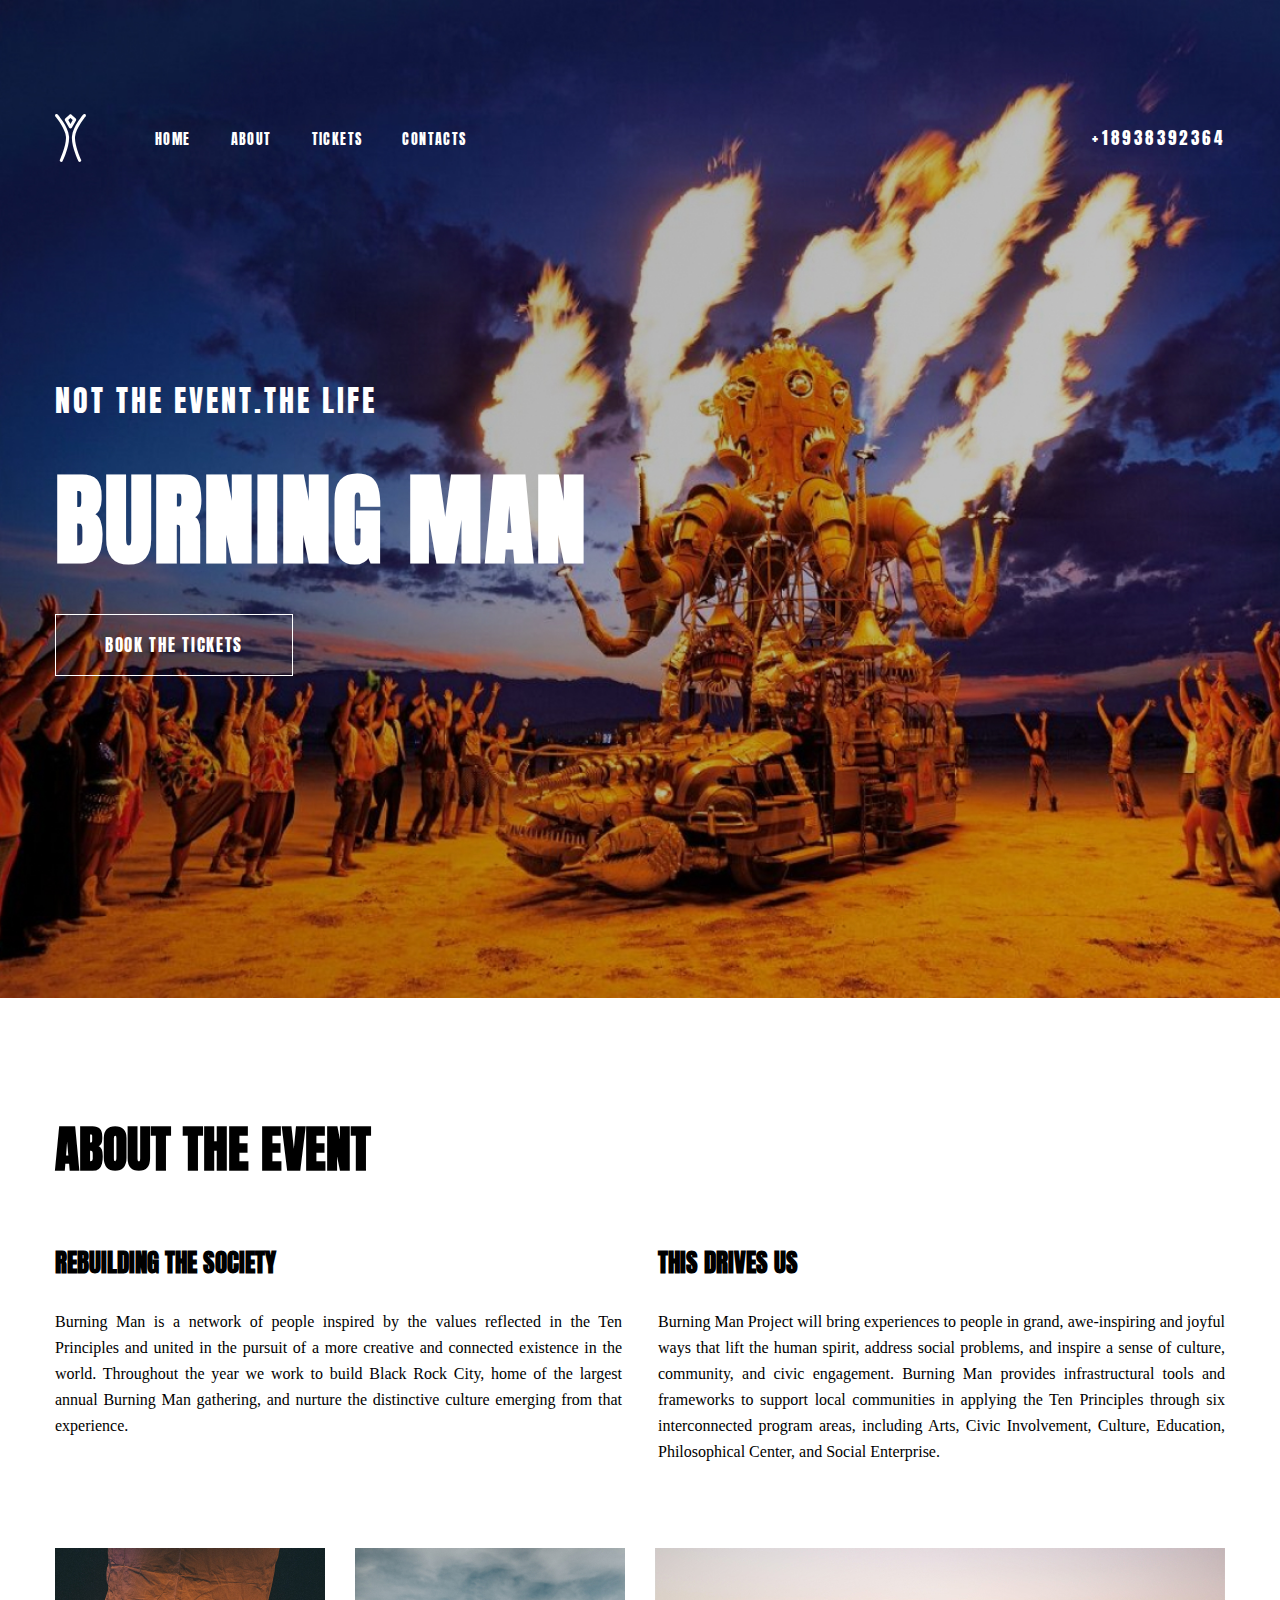
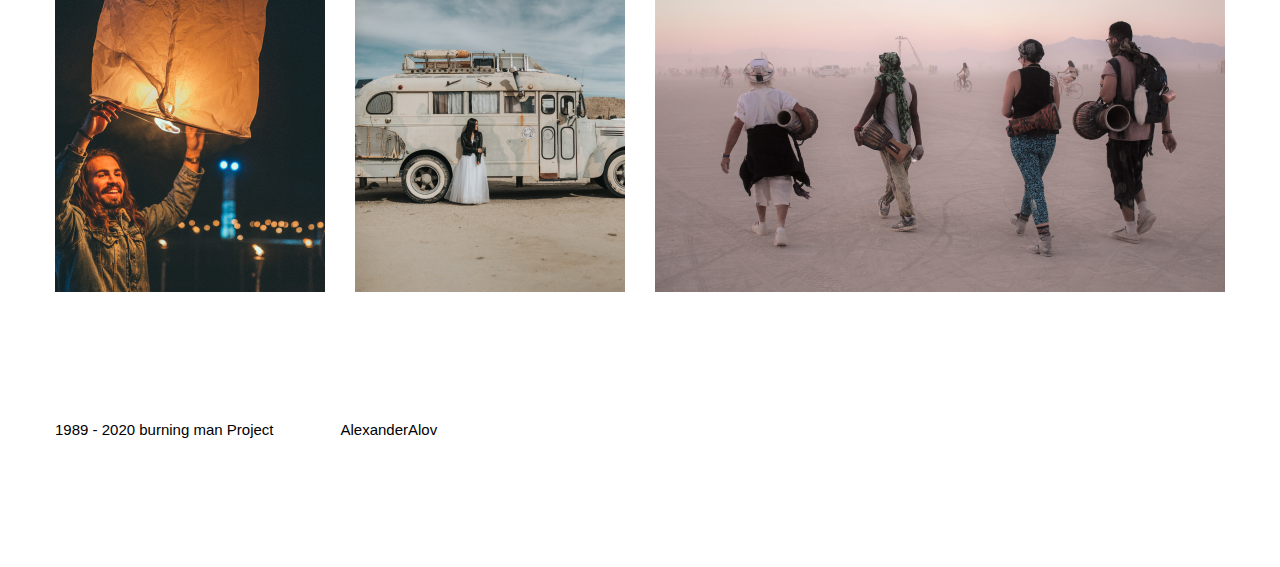
<file: index.html>
<!DOCTYPE html>
<html lang="en">
<head>
    <meta charset="UTF-8">
    <link  href="style.css" rel="stylesheet"/>
    <meta name="viewport" content="width=device-width, initial-scale=1, 
    shrink-to-fit=no" > 
       
    <title>Burning Man</title>
</head>
<body>
    <header id="header" class="header">
        <div class="container">
            <div class="nav">
                <img src="img/logo.svg" alt="Burning man" class="logo">
                <ul class="menu">
                    <li>
                        <a href="#">Home</a>
                    </li>
                    <li>
                        <a href="#">About</a>
                    </li>
                    <li>
                        <a href="#">Tickets</a>
                    </li>
                    <li>
                        <a href="#">Contacts</a>
                    </li>
                    
                </ul>
                <a href="tel: +18938392364" class="tel">
                    +18938392364
                </a>
                <button class="menu-open">
                    <img src="img/menu.svg" alt="Open menu">
                </button>
            </div>
            <div class="offer">
                    <p>Not the event.The life</p>
                    <h1>
                        Burning MAN
                    </h1>
                    <a href="#" class="btn">Book the tickets</a>
            </div>
        </div>
    </header>
    <section id="secton" class="section">
        <div class="container">
            <h2>About the event</h2>
            <div class="description">
                <div class="desc-left">
                    <h3>Rebuilding the society</h3>
                    <p>
                        Burning Man is a network of people inspired by the values reflected 
                        in the Ten Principles and united in the pursuit of a more creative 
                        and connected existence in the world. Throughout the year we work 
                        to build Black Rock City, home of the largest annual Burning Man 
                        gathering, and nurture the distinctive culture emerging from that experience. 
                    </p>
                </div>
                <div class="desc-right">
                    <h3>This drives us</h3>
                    <p>
                        Burning Man Project will bring experiences to people in grand, 
                        awe-inspiring and joyful ways that lift the human spirit, 
                        address social problems, and inspire a sense of culture, community, 
                        and civic engagement. Burning Man provides infrastructural tools and 
                        frameworks to support local communities in applying the Ten Principles 
                        through six interconnected program areas, including Arts, Civic Involvement, 
                        Culture, Education, Philosophical Center, and Social Enterprise.
                    </p>
                </div>
            </div>
            <div class="gallery">
                <img src="img/img1.jpg" alt="Event photo 1">
                <img src="img/img2.jpg" alt="Event photo 2">
                <img src="img/img3.jpg" alt="Event photo 3">
            </div>
        </div>
    </section>
    <footer id="footer" class="footer">
        <div class="container">
            <div class="footer-text">
                <p>
                    1989 - 2020 burning man Project
                </p>
                <p>
                    AlexanderAlov
                </p>
            </div>
        </div>
    </footer>
    <script src="https://code.jquery.com/jquery-3.6.0.slim.min.js" integrity="sha256-u7e5khyithlIdTpu22PHhENmPcRdFiHRjhAuHcs05RI=" crossorigin="anonymous"></script>
    <script src="js/main.js"></script>
</body>
</html>
</file>
<file: style.css>
@import url('https://fonts.googleapis.com/css2?family=Anton&display=swap');

body{
    padding: 0;
    margin: 0;
    font-family: 'Anton', sans-serif;
    color: 000;
    font-size: 16px;
}

* {
    box-sizing: border-box;
}

button:focus {
    outline: none;
}

h1, h2, h3, h4, h5, h6 {
    padding: 0;
    margin: 0;
    text-transform: uppercase;
}

h2 {
    font-size: 50px;
    margin-bottom: 58px;
}

h3 {
    font-size: 25px;
    margin-bottom: 28px;
}

a{
    text-decoration: none;
}

ul, li {
    display: block;
    padding: 0;
    margin: 0;
}

.container {
    width: 1170px;
    /* Position in the center */
    margin: 0 auto;
}

.header {
    background: url('../img/header-bg.jpg') no-repeat center top / cover;
    padding-top: 57px;
    color: #fff;
    padding-bottom: 322px;
}

header a{
    color: #FFF;
}

.logo {
    margin-right: 69px;

}

.menu{
    /* flex выравнивание всех элементов в одну линию */
    display: flex;
}

.menu li a{
    text-transform: uppercase;
    text-decoration: none;
    font-size: 14px;
    letter-spacing: 0.1em;
    
}

.menu li{
    margin-right: 40px;
}

.tel {
    font-size: 17px;
    text-decoration: none;
    margin-left: auto;
    letter-spacing: 0.2em;

}

.nav {
    display: flex;
    /* выравнивание по центру по горизонали */
    align-items: center;
    padding-top: 57px;
}

.offer {
    text-transform: uppercase;
    margin-top: 216px;
}

.offer p {
    font-size: 30px;
    letter-spacing: 0.1em;
}

.offer h1 {
    font-size: 100px;
    margin-bottom: 19px;
    margin-top: -9px;
    letter-spacing: 0.02em;
}

.btn {
    display: block;
    font-size: 17px;
    text-align: center;
    letter-spacing: 0.1em;
    padding: 17px 47px;
    border: 1px solid #fff;
    width: 238px;
    /* настройка поведении анимации */
    transition: all 0.5s ease;

}

/* анимация button */
.btn:hover {
    background: #fff;
    color: #000;

}

section {
    padding-top: 113px;
}


.description{
    /* flex выравнивание всех элементов в одну линию */
    display: flex;
    /* раздвинуть элемента desc right and desc left */
    justify-content: space-between;
}

.description p {
    font-family: 'Open Sans';
    font-family: 400;
    /* выравнивание текста */
    text-align: justify;
    line-height: 1.62em;
}

.desc-right, .desc-left {
    width: 567px;
}

.gallery {
    margin-top: 67px;
    display: flex;
    justify-content: space-between;
}

.footer-text{
    font-size: 15px;
    font-family: 'Open Sans' , sans-serif;
    display: flex;
    padding: 114px 0;
}

.footer-text p {
    margin-right: 67px;

}

.menu-open {
    background: none;
    border: none;
    margin-left: 20px;
    display: none;
}

.header .show-menu{
    display: block;
    position: absolute;
    background: rgba(0, 0, 0, 0.4);
    left: 0;
    top: 0;
    width: 50%;
    padding: 40px 20px 20px 40px;
}

.header .show-menu li {
    margin-right: 20px;
}

/*Media Screens*/
@media screen and (max-width: 1200px){
    .container{
        width: 1140px;
    }
}

@media screen and (max-width: 1199px){
    .container{
        width: 960px;
    }
    .desc-right, .desc-left {
        width: 48%;
    }

    .gallery img:nth-child(1){
        width: 23%;
    }
    .gallery img:nth-child(2){
        width: 23%;
    }
    .gallery img:nth-child(3){
        width: 48%;
    }
}

@media screen and (max-width: 991px){
    .container{
        width: 720px;
    }
}

@media screen and (max-width: 767px){
    .container{
        width: 540px;
    }
    .menu{
        display: none;
        
    }

    .menu-open {
        display: block;
    }

    .offer h1{
        line-height: 1em;
        margin-top: 10px;
    }

    .description {
        flex-wrap: wrap;
    }

    .desc-right, .desc-left {
        width: 100%;
    }
    
    .desc-left{
        margin-bottom: 40px;
    }

    .gallery img:nth-child(1),
    .gallery img:nth-child(2),
    .gallery img:nth-child(3) {
        width: 100%;
        margin-bottom: 20px;    
        
    }

    .gallery{
        flex-wrap: wrap;
    }

    .footer-text {
        flex-wrap: wrap;
    }

    .footer-text p:nth-child(1) {
        margin-bottom: 20px;
    }
    
}

@media screen and (max-width: 575px){
    .container{
        width: 100%;
        padding: 0 15px;
    }
}
</file>
